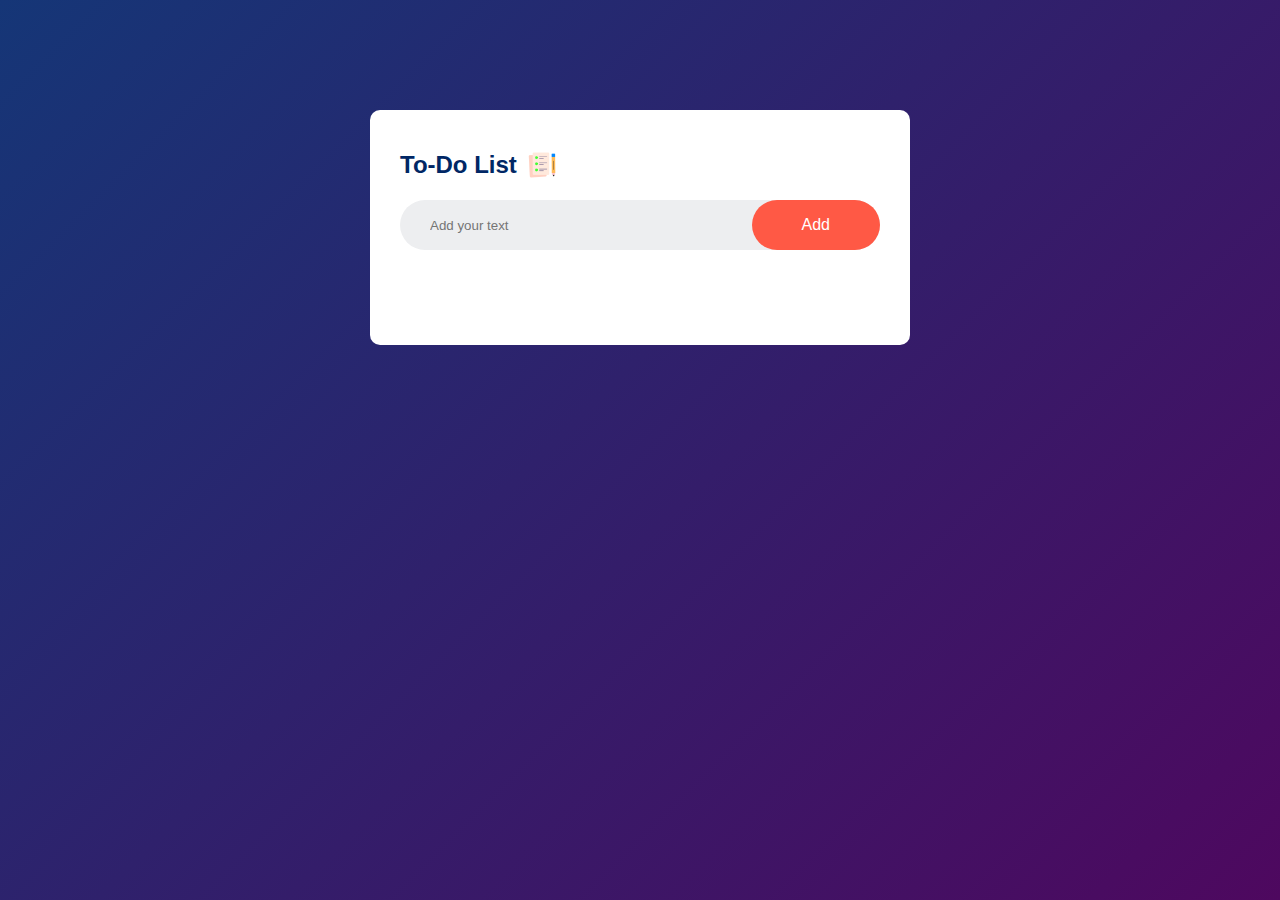
<file: FrontEnd/Day 2/index.html>
<!DOCTYPE html>
<html lang="en">

<head>
    <meta charset="UTF-8">
    <meta name="viewport" content="width=device-width, initial-scale=1.0">
    <title>To-Do List App- Easy Tutorial</title>
    <link rel="stylesheet" href="style.css">
    </link>
</head>

<body>
    <div class="container">
        <div class="todo-app">
            <h2>
                To-Do List
                <img src="images/icon.png">

            </h2>
            <div class="row">
                <input type="text" id="input-box" placeholder="Add your text">
                <button onclick="addTask()">Add</button>
            </div>
            <ul id="list-container">
                <!-- <li class="checked">Task 1</li>
                <li>Task 2</li>
                <li>Task 3</li> -->

            </ul>
        </div>
    </div>
    <script src="script.js">

    </script>
</body>

</html>
</file>
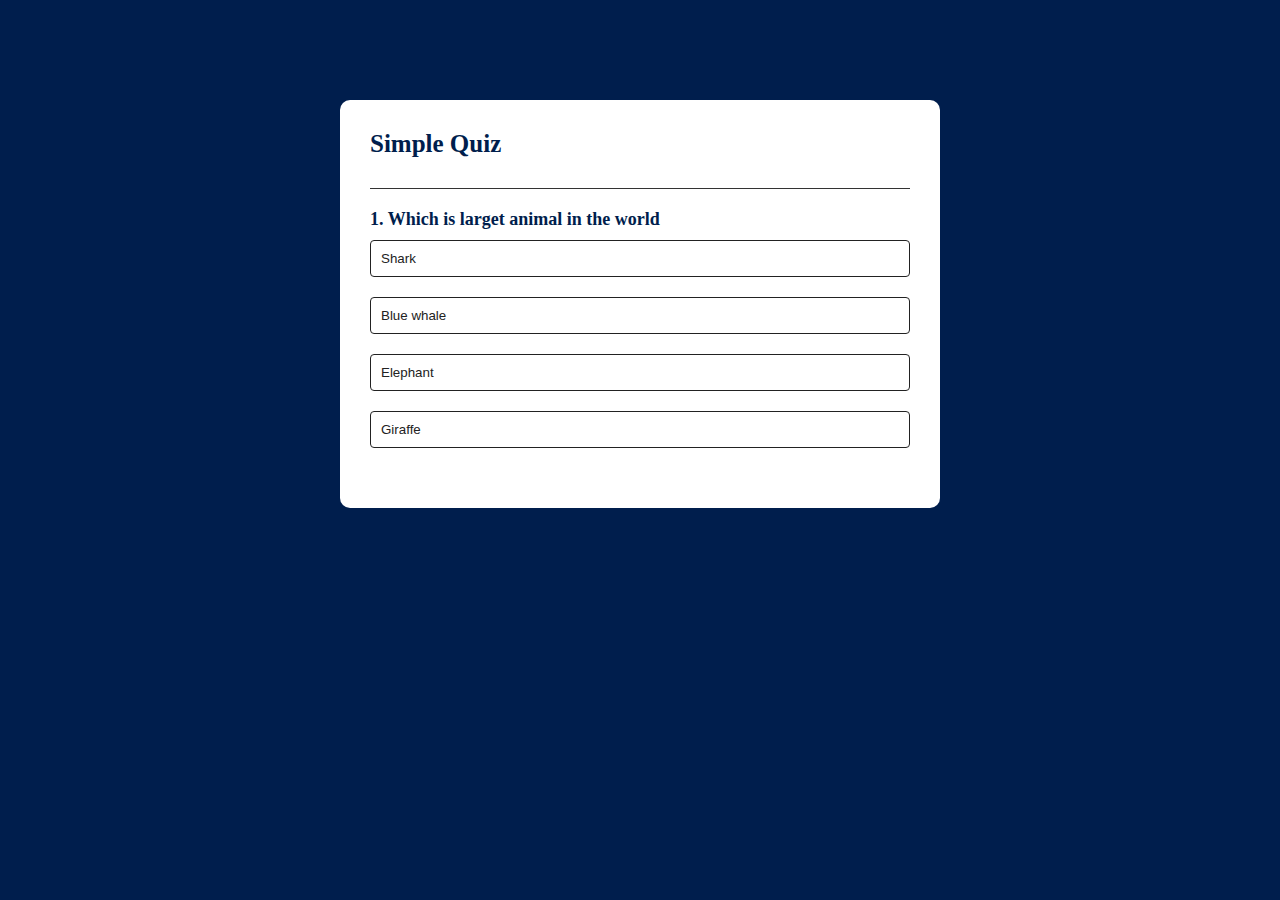
<file: FrontEnd/Day 3/index.html>
<!DOCTYPE html>
<html lang="en">

<head>
    <meta charset="UTF-8">
    <meta name="viewport" content="width=device-width, initial-scale=1.0">
    <title>Quiz App - Easy Tutorials</title>
    <link rel="stylesheet" href="style.css">
</head>

<body>
    <div class="app">
        <h1>Simple Quiz</h1>
        <div class="quiz">
            <h2 id="question">Question goes here</h2>
            <div id="answer-buttons">
                <!-- <button class="btn">Answer 1</button>
                <button class="btn">Answer 1</button>
                <button class="btn">Answer 1</button>
                <button class="btn">Answer 1</button> -->
            </div>
            <button id="next-btn">Next</button>
        </div>
    </div>
    <script src="script.js"></script>
</body>

</html>
</file>
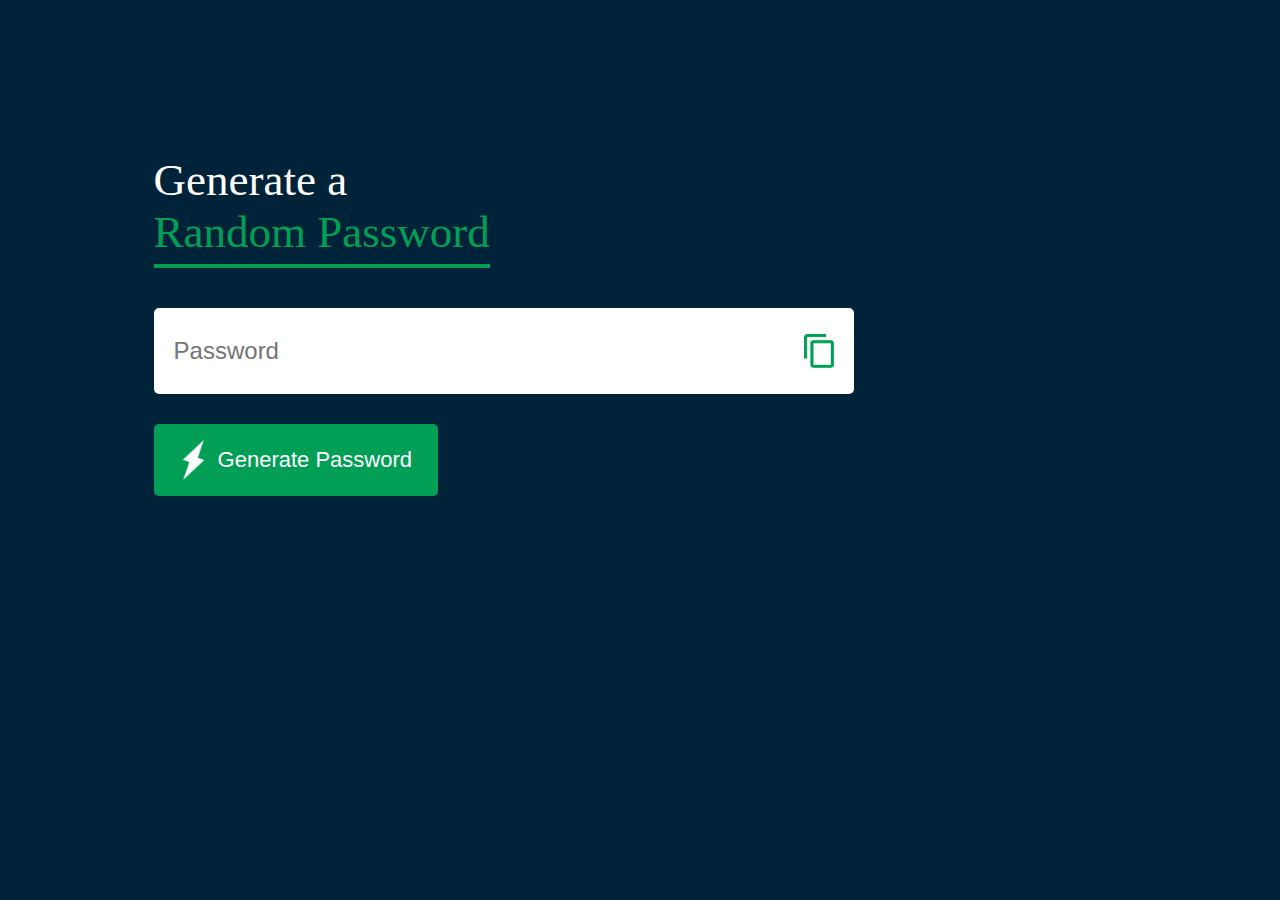
<file: FrontEnd/Day 4/index.html>
<!DOCTYPE html>
<html lang="en">

<head>
    <meta charset="UTF-8">
    <meta name="viewport" content="width=device-width, initial-scale=1.0">
    <title>Generate a Random Password</title>
    <link rel="stylesheet" href="style.css">
</head>

<body>
    <div class="container">
        <h1>Generate a <br> <span> Random Password</span></h1>
        <div class="display">
            <input type="text" id="password" placeholder="Password">
            <img src="images/copy.png" onclick="copyPassword()">
        </div>
        <button onclick="createPassword()"><img src="images/generate.png"> Generate
            Password</button>
    </div>

    <script>
        const passwordBox = document.getElementById('password');
        const lenght = 12;
        const upperCase = 'ABCDEFGHIJKLMNOPQRSTUVWXYZ';
        const lowerCase = 'abcdefghijklmnopqrstuwxyz';
        const number = '0123456789';
        const symbol = "@#%^&*()_+|{}[]<>/-=";
        const allChars = upperCase + lowerCase + number + symbol;

        function createPassword() {
            let password = '';
            password += upperCase[Math.floor(Math.random() * upperCase.length)];
            password += lowerCase[Math.floor(Math.random() * lowerCase.length)];
            password += number[Math.floor(Math.random() * number.length)];
            password += symbol[Math.floor(Math.random() * symbol.length)];

            while (lenght > password.length) {
                password += allChars[Math.floor(Math.random() * allChars.length)];
            }
            passwordBox.value = password;
        }

        function copyPassword() {
            passwordBox.select();
            document.execCommand('copy');
        }


    </script>
</body>

</html>
</file>
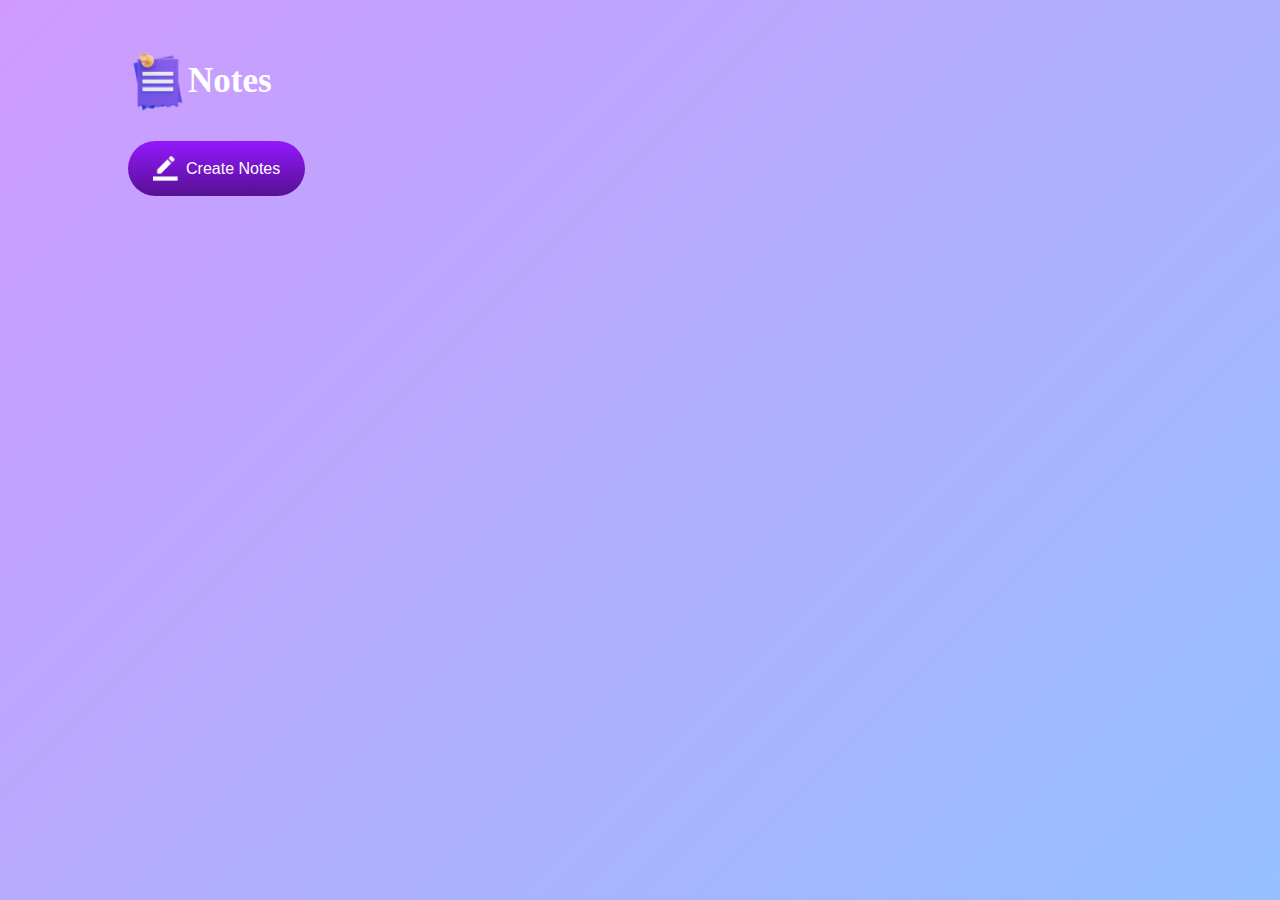
<file: FrontEnd/Day 5/index.html>
<!DOCTYPE html>
<html lang="en">

<head>
    <meta charset="UTF-8">
    <meta name="viewport" content="width=device-width, initial-scale=1.0">
    <title>Document</title>
    <link rel="stylesheet" href="style.css">
</head>

<body>
    <div class="container">
        <h1><img src="images/notes.png"> Notes</h1>
        <button class="btn"> <img src="images/edit.png">Create Notes</button>
        <div class="notes-container">
            <!-- <p contenteditable="true" class="input-box">
                <img src="images/delete.png">
            </p> -->
        </div>
    </div>

    <script src="script.js">

    </script>
</body>

</html>
</file>
<file: FrontEnd/Day 2/style.css>
* {
    margin: 0;
    padding: 0;
    font-family: 'Poppins', sans-serif;
    box-sizing: border-box;
}

.container {
    width: 100%;
    min-height: 100vh;
    background: linear-gradient(135deg, #153677, #4e085f);
    padding: 10px;
}

.todo-app {
    width: 100%;
    max-width: 540px;
    background: #fff;
    margin: 100px auto 20px;
    padding: 40px 30px 70px;
    border-radius: 10px;

}

.todo-app h2 {
    color: #002765;
    display: flex;
    align-items: center;
    margin-bottom: 20px;
}

.todo-app h2 img {
    width: 30px;
    margin-left: 10px;
}

.row {
    display: flex;
    align-items: center;
    justify-content: space-between;
    background: #edeef0;
    border-radius: 30px;
    padding-left: 20px;
    margin-bottom: 25px;
}

input {
    flex: 1;
    border: none;
    outline: none;
    background: transparent;
    padding: 10px;
    font-weight: 14px;

}

button {
    border: none;
    outline: none;
    padding: 16px 50px;
    background: #ff5945;
    color: #fff;
    font-size: 16px;
    cursor: pointer;
    border-radius: 40px;
}

ul li {
    list-style: none;
    font-size: 17px;
    padding: 12px 8px 12px 50px;
    user-select: none;
    cursor: pointer;
    position: relative;
}

ul li::before {
    content: "";
    position: absolute;
    height: 28px;
    width: 28px;
    border-radius: 50%;
    background-image: url(images/unchecked.png);
    background-size: cover;
    background-position: center;
    top: 12px;
    left: 8px;
}

ul li.checked {
    color: #555;
    text-decoration: line-through;

}

ul li.checked::before {
    background-image: url(images/checked.png);
}

ul li span {
    position: absolute;
    right: 0;
    top: 5px;
    width: 40px;
    height: 40px;
    font-size: 22px;
    color: #555;
    line-height: 40px;
    text-align: center;
    border-radius: 50%;
}

ul li span:hover {
    background: #edeef0;
}
</file>
<file: FrontEnd/Day 3/style.css>
* {
    margin: 0;
    padding: 0;
    font-family: 'Poppins' sans-serif;
    box-sizing: border-box;
}

body {
    background: #001e4d;
}

.app {
    background: #fff;
    width: 90%;
    max-width: 600px;
    margin: 100px auto 0;
    border-radius: 10px;
    padding: 30px;
}

.app h1 {
    font-size: 25px;
    color: #001e4d;
    font-weight: 600;
    border-bottom: 1px solid #333;
    padding-bottom: 30px;
}

.quiz {
    padding: 20px 0;
}

.quiz h2 {
    font-size: 18px;
    color: #001e4d;
    font-weight: 600;
}

.btn {
    background: #fff;
    color: #222;
    font-weight: 500;
    width: 100%;
    border: 1px solid #222;
    padding: 10px;
    margin: 10px 0;
    text-align: left;
    border-radius: 4px;
    cursor: pointer;
}

/* .btn:hover {
    background: #222;
    color: #fff;
} */

.btn:hover:not([disabled]) {
    background: #222;
    color: #fff;
}

.btn:disabled {
    cursor: no-drop;
}

#next-btn {
    background: #001e4d;
    color: #fff;
    font-weight: 500;
    width: 150px;
    border: 0;
    padding: 10px;
    margin: 20px auto 0;
    border-radius: 4px;
    cursor: pointer;
    display: block;
}

.correct {
    background: #9aeabc;
}

.incorrect {
    background: #ff9393;
}
</file>
<file: FrontEnd/Day 4/style.css>
* {
    margin: 0;
    padding: 0;
    font-family: 'Poppins' sans-serif;
    box-sizing: border-box;
}

body {
    background: #002339;
    color: #fff;
}

.container {
    margin: 12%;
    width: 90%;
    max-width: 700px;
}

.display {
    width: 100%;
    margin-top: 50px;
    margin-bottom: 30px;
    background: #fff;
    color: #333;
    display: flex;
    align-items: center;
    justify-content: space-between;
    padding: 26px 20px;
    border-radius: 5px;
}

.container h1 {
    font-weight: 500;
    font-size: 45px;

}

.container h1 span {
    color: #019f55;
    border-bottom: 4px solid #019f55;
    padding-bottom: 7px;
}

.display img {
    width: 30px;
    cursor: pointer;
}

.display input {
    border: 0;
    outline: 0;
    font-size: 24px;
}

.container button img {
    width: 28px;
    margin-right: 10px;
}

.container button {
    border: 0;
    outline: 0;
    background: #019f55;
    color: #fff;
    font-size: 22px;
    font-weight: 300;
    display: flex;
    align-items: center;
    justify-content: center;
    padding: 16px 26px;
    border-radius: 5px;
    cursor: pointer;
}
</file>
<file: FrontEnd/Day 5/style.css>
* {
    margin: 0;
    padding: 0;
    font-family: 'Poppins' sans-serif;
    box-sizing: border-box;
}

body {
    background: #002339;
    color: #fff;
}

.container {
    width: 100%;
    min-height: 100vh;
    background: linear-gradient(135deg, #cf9aff, #95c0ff);
    padding-top: 4%;
    padding-left: 10%;
}

.container h1 {
    display: flex;
    align-items: center;
    font-size: 35px;
    font-weight: 600;
}

.container h1 img {
    width: 60px;

}

.container button img {
    width: 25px;
    margin-right: 8px;
}

.container button {
    display: flex;
    align-items: center;
    background: linear-gradient(#9418fd, #571094);
    color: #fff;
    font-size: 16px;
    outline: 0;
    border: 0;
    border-radius: 40px;
    padding: 15px 25px;
    margin: 30px 0 20px;
}

.input-box {
    position: relative;
    width: 100%;
    max-width: 500px;
    min-height: 150px;
    background: #fff;
    color: #333;
    padding: 20px;
    margin: 20px 0;
    outline: none;
    border-radius: 5px;
}

.input-box img {
    width: 25px;
    position: absolute;
    bottom: 15px;
    right: 15px;
    cursor: pointer;
}
</file>
